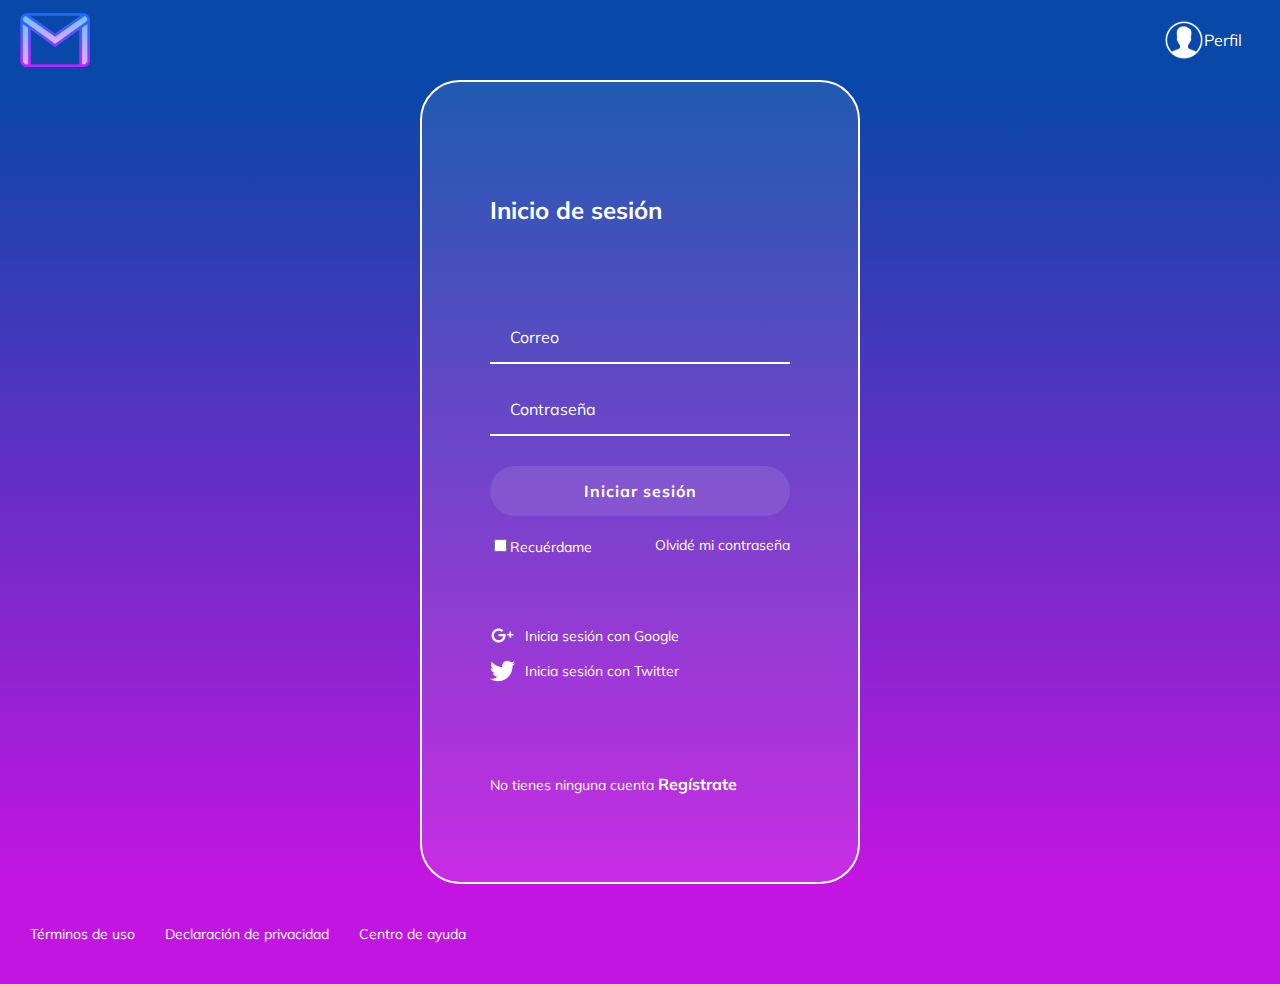
<file: login.html>
<!DOCTYPE html>
<html lang="en">
  <head>
    <link rel="stylesheet" href="style2.css" />
    <meta charset="UTF-8" />
    <meta http-equiv="X-UA-Compatible" content="IE=edge" />
    <meta name="viewport" content="width=device-width, initial-scale=1.0" />
    <link rel="preconnect" href="https://fonts.gstatic.com" />
    <link
      href="https://fonts.googleapis.com/css2?family=Mulish&display=swap"
      rel="stylesheet"
    />
    <title>Login</title>
  </head>
  <body>
    <header class="header">
      <img class="header_img" src="./img/logo.png" alt="Logo" />
      <div class="header_menu">
        <div class="header_menuProfile">
          <img src="./img/user-icon.png" alt="" srcset="" />
          <p>Perfil</p>
        </div>
        <ul>
          <li><a href="index.html">Cuenta</a></li>
          <li><a href="index.html">Cerrar Sesión</a></li>
        </ul>
      </div>
    </header>
    <section class="login">
      <section class="login_container">
        <h2>Inicio de sesión</h2>
        <form class="login_containerForm">
          <input type="text" class="inputLogin" id="" placeholder="Correo" />
          <input
            type="password"
            class="inputLogin"
            id=""
            placeholder="Contraseña"
          />
          <button class="buttonLogin">Iniciar sesión</button>
          <div class="login_containerRecuerdame">
            <label for=""
              ><input
                type="checkbox"
                name=""
                id="caja1"
                value="check"
              />Recuérdame</label
            >
            <a href="">Olvidé mi contraseña</a>
          </div>
        </form>
        <section class="login_containerSocialButtons">
          <div>
            <img
              src="./img/icons8-google-plus-50.png"
              alt="Google"
              class="login_containerImg"
            />Inicia sesión con Google
          </div>
          <div>
            <img
              src="./img/icons8-twitter-50.png"
              alt="Google"
              class="login_containerImg"
            />Inicia sesión con Twitter
          </div>
        </section>
        <p class="login_containerRegistro">
          No tienes ninguna cuenta <a href="">Regístrate</a>
        </p>
      </section>
    </section>
    <footer class="login_footer">
      <a href="/">Términos de uso</a>
      <a href="/">Declaración de privacidad</a>
      <a href="/">Centro de ayuda</a>
    </footer>
  </body>
</html>
</file>
<file: style2.css>
body {
  margin: 0;
  font-family: "Mulish", sans-serif;
}
.header {
  background-color: #0748a9;
  width: 100%;
  height: 80px;
  display: flex;
  justify-content: space-between;
  align-items: center;
}
.header_img {
  width: 70px;
  margin-top: 0px;
  margin-left: 20px;
}

.header_menu {
  margin-right: 30px;
}
.header_menu ul {
  display: none;
  list-style: none;
  padding: 0px;
  position: absolute;
  width: 100px;
  text-align: right;
  margin: 0px 0px 0px -14px;
}
.header_menu:hover ul,
ul:hover {
  display: block;
}
.header_menu li {
  margin: 10px 0px;
}
.header_menu li a {
  color: white;
  text-decoration: none;
}
.header_menu li a:hover {
  text-decoration: underline;
}
.header_menuProfile {
  margin-right: 8px;
  display: flex;
}
.header_menuProfile img {
  margin-left: 8px;
  width: 40px;
  height: 40px;
}
.header_menuProfile p {
  margin: 10px 0;
  color: white;
}
.login {
  background: linear-gradient(#0748a9, #c315e1);
  display: flex;
  align-items: center;
  justify-content: center;
  flex-direction: column;
  padding: 0 30px;
  min-height: calc(100vh - 200px);
}
.login_container {
  background-color: rgba(255, 255, 255, 0.1);
  border: 2px solid white;
  border-radius: 40px;
  color: white;
  padding: 60px 68px 40px;
  min-height: 700px;
  width: 300px;
  display: flex;
  justify-content: space-around;
  flex-direction: column;
}
.login_containerForm {
  display: flex;
  flex-direction: column;
}
.login_containerForm label {
  font-size: 14px;
}
.login_containerRecuerdame {
  color: white;
  display: flex;
  justify-content: space-between;
  margin-top: 10px;
}
.login_containerRecuerdame a {
  color: white;
  font-size: 14px;
  text-decoration: none;
}
.login_containerRecuerdame a:hover {
  text-decoration: underline;
}

.login_containerSocialButtons > div {
  display: flex;
  align-items: center;
  font-size: 14px;
  margin-bottom: 10px;
}
.login_containerImg {
  width: 25px;
  height: 25px;
  margin-right: 10px;
}
.login_containerRegistro {
  font-size: 14px;
}
.login_containerRegistro a {
  font-size: 16px;
  color: white;
  font-weight: bold;
  text-decoration: none;
}
.login_containerRegistro a:hover {
  text-decoration: underline;
}
.inputLogin {
  background-color: transparent;
  border-top: 0;
  border-right: 0;
  border-left: 0;
  border-bottom: 2px solid white;
  font-family: "Mulish", sans-serif;
  font-size: 16px;
  margin-bottom: 20px;
  padding: 0 20px;
  outline: none;
  height: 50px;
}
::placeholder {
  color: white;
}
.buttonLogin {
  background-color: rgba(255, 255, 255, 0.1);
  border: none;
  border-radius: 25px;
  color: white;
  cursor: pointer;
  font-size: 16px;
  font-weight: bold;
  font-family: "Mulish", sans-serif;
  height: 50px;
  letter-spacing: 1px;
  margin: 10px 0;
}
.login_footer {
  background-color: #c315e1;
  display: flex;
  align-items: center;
  height: 100px;
  width: 100%;
}
.login_footer a {
  color: white;
  cursor: pointer;
  font-size: 14px;
  text-decoration: none;
  padding-left: 30px;
}
.login_footer a:hover {
  text-decoration: underline;
}
@media only screen and (max-width: 480px) {
  .login_container {
    background-color: transparent;
    border: none;
    padding: 0;
    width: 100%;
  }
  .login_footer {
    align-items: flex-start;
    flex-direction: column;
  }
}
</file>
